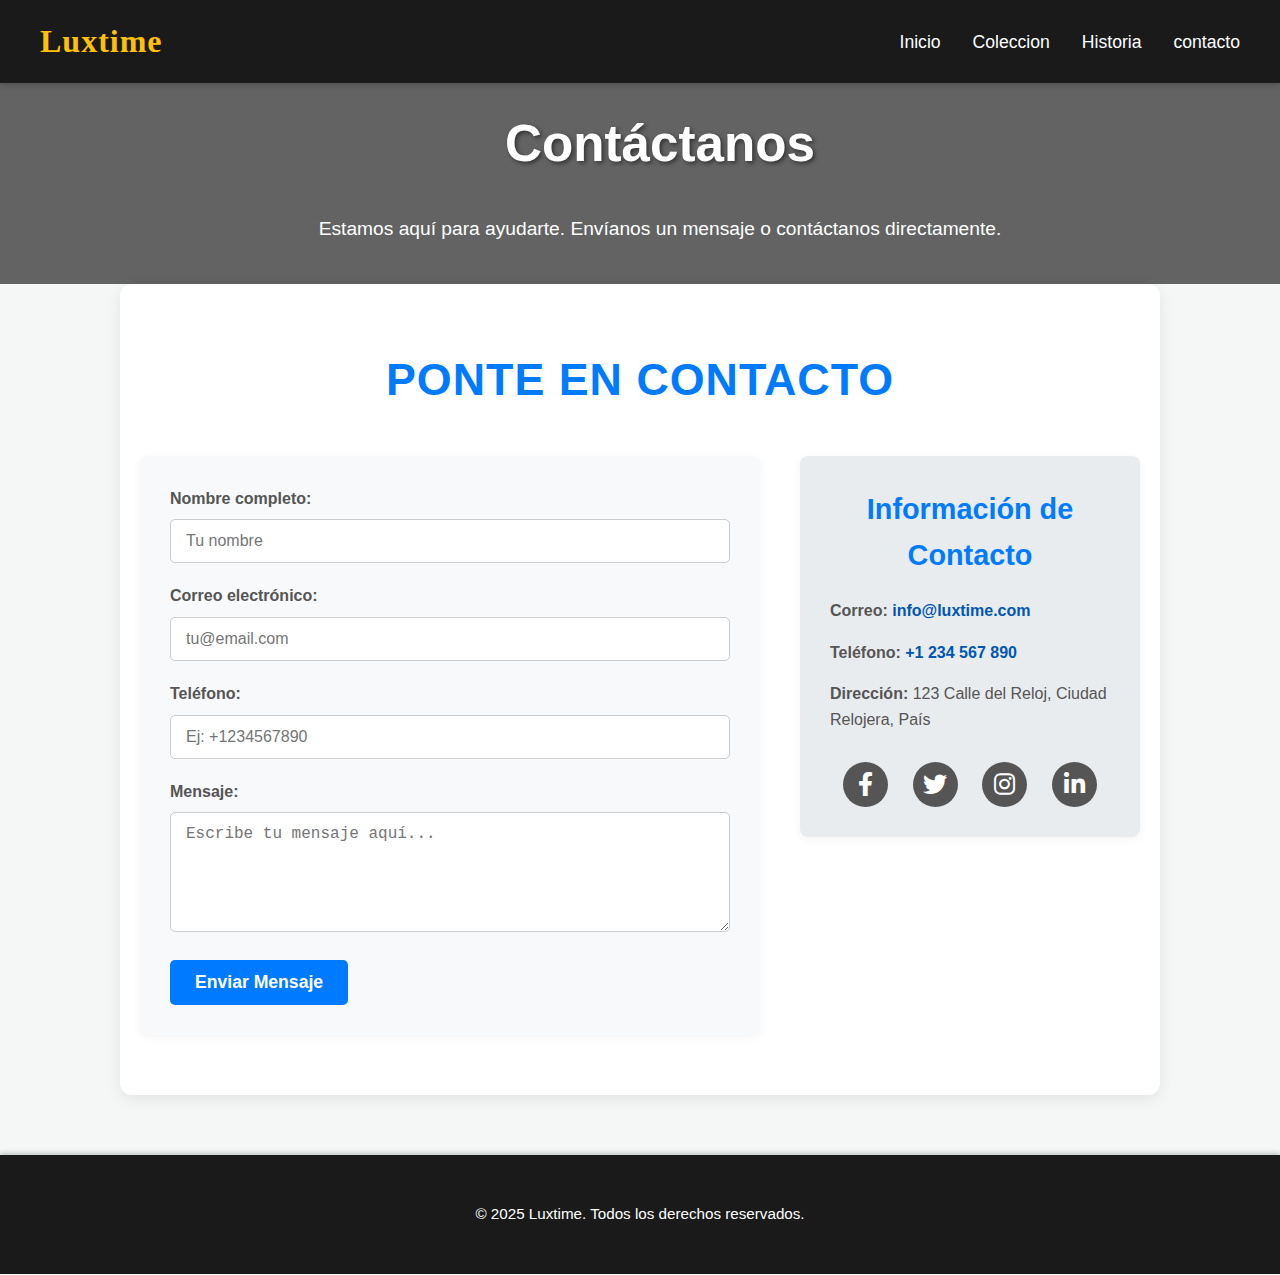
<file: principal/secundarios/contacto.html>
<!DOCTYPE html>
<html lang="es">
<head>
    <meta charset="UTF-8">
    <meta name="viewport" content="width=device-width, initial-scale=1.0">
    <title>Contacto - Luxtime</title>
    <link rel="stylesheet" href="contacto.css">
    <link rel="stylesheet" href="https://cdnjs.cloudflare.com/ajax/libs/font-awesome/6.0.0-beta3/css/all.min.css">
</head>
<body>

    <header class="main-header">
        <nav>
            <div class="logo">Luxtime</div>
            <ul>
                <li><a href="../../index.html">Inicio</a></li>
                <li><a href="coleccion.html">Coleccion</a></li>
                <li><a href="history.html">Historia</a></li>
                <li><a href="#">contacto</a></li>
            </ul>
        </nav>
    </header>

    <section class="hero-banner-small">
        <div class="banner-overlay">
            <h1>Contáctanos</h1>
            <p>Estamos aquí para ayudarte. Envíanos un mensaje o contáctanos directamente.</p>
        </div>
    </section>

    <section class="contact-section">
        <h2>Ponte en contacto</h2>
        <div class="contact-content">
            <form class="contact-form" action="#" method="post">
                <div class="form-group">
                    <label for="name">Nombre completo:</label>
                    <input type="text" id="name" name="name" required placeholder="Tu nombre">
                </div>
                <div class="form-group">
                    <label for="email">Correo electrónico:</label>
                    <input type="email" id="email" name="email" required placeholder="tu@email.com">
                </div>
                <div class="form-group">
                    <label for="phone">Teléfono:</label>
                    <input type="tel" id="phone" name="phone" placeholder="Ej: +1234567890">
                </div>
                <div class="form-group">
                    <label for="message">Mensaje:</label>
                    <textarea id="message" name="message" rows="5" required placeholder="Escribe tu mensaje aquí..."></textarea>
                </div>
                <button type="submit" class="submit-button">Enviar Mensaje</button>
            </form>

            <div class="contact-info">
                <h3>Información de Contacto</h3>
                <div class="contact-details">
                    <p><strong>Correo:</strong> <a href="mailto:info@luxtime.com">info@luxtime.com</a></p>
                    <p><strong>Teléfono:</strong> <a href="tel:+1234567890">+1 234 567 890</a></p>
                    <p><strong>Dirección:</strong> 123 Calle del Reloj, Ciudad Relojera, País</p>
                </div>
                <div class="social-links">
                    <a href="https://es-la.facebook.com/login/device-based/regular/login/" aria-label="Facebook"><i class="fab fa-facebook-f"></i></a>
                    <a href="https://x.com/?lang=es" aria-label="Twitter"><i class="fab fa-twitter"></i></a>
                    <a href="https://www.instagram.com/" aria-label="Instagram"><i class="fab fa-instagram"></i></a>
                    <a href="https://co.linkedin.com/" aria-label="LinkedIn"><i class="fab fa-linkedin-in"></i></a>
                </div>
            </div>
        </div>
    </section>

    <footer>
        <p>&copy; 2025 Luxtime. Todos los derechos reservados.</p>
    </footer>

</body>
</html>
</file>
<file: principal/secundarios/contacto.css>
/* --- Estilos Generales --- */
/* Estilos base para el cuerpo de la página, enlaces y encabezados. */
body {
    font-family: 'Arial', sans-serif;
    margin: 0;
    padding: 0;
    box-sizing: border-box;
    color: #333;
    line-height: 1.6;
    background-color: #f4f7f6;
}

a {
    text-decoration: none;
    color: #007bff;
}

h1, h2, h3 {
    margin-top: 0;
    margin-bottom: 0.5em;
    color: #333;
}

/* --- Encabezado (Header) --- */
/* Estilos generales para la barra de navegación. */
.main-header {
    background-color: #1a1a1a;
    padding: 1rem 2rem;
    color: #fff;
    position: relative;
    z-index: 100;
    box-shadow: 0 2px 5px rgba(0, 0, 0, 0.2);
}

/* Distribución del logo y el menú en la navegación. */
.main-header nav {
    display: flex;
    justify-content: space-between;
    align-items: center;
    max-width: 1200px;
    margin: 0 auto;
}

/* Estilos para el logo de la marca. */
.main-header .logo {
    font-family: 'Georgia', serif;
    font-size: 2rem;
    font-weight: bold;
    color: #ffc107;
    letter-spacing: 1px;
}

/* Estilos para la lista de enlaces de navegación. */
.main-header nav ul {
    list-style: none;
    margin: 0;
    padding: 0;
    display: flex;
    gap: 2rem;
}

/* Estilos de los enlaces de navegación, con efecto de subrayado. */
.main-header nav ul li a {
    color: #fff;
    font-size: 1.1rem;
    padding: 0.5rem 0;
    position: relative;
    transition: color 0.3s ease;
}

/* Definición del subrayado animado de los enlaces. */
.main-header nav ul li a::after {
    content: '';
    position: absolute;
    width: 0%;
    height: 2px;
    bottom: -5px;
    left: 0;
    background-color: #007bff;
    transition: width 0.3s ease-in-out;
}

/* Cambio de color del enlace al pasar el cursor. */
.main-header nav ul li a:hover {
    color: #007bff;
}

/* Animación del subrayado al pasar el cursor. */
.main-header nav ul li a:hover::after {
    width: 100%;
}

/* --- Banner Pequeño --- */
/* Estilos para la capa de superposición del banner, centra el texto. */
.hero-banner-small .banner-overlay {
    background-color: rgba(0, 0, 0, 0.6);
    width: 100%;
    height: 100%;
    display: flex;
    flex-direction: column;
    justify-content: center;
    align-items: center;
    color: #fff;
    padding: 20px;
}

/* Estilos para el título principal del banner. */
.hero-banner-small h1 {
    font-size: 3.2rem;
    margin-bottom: 10px;
    color: #fff;
    text-shadow: 2px 2px 4px rgba(0, 0, 0, 0.5);
}

/* Estilos para el párrafo de texto del banner. */
.hero-banner-small p {
    font-size: 1.2rem;
    color: #fff;
}

/* --- Sección de Contacto --- */
/* Estilos generales para la sección de contacto: padding, ancho, centrado y sombra. */
.contact-section {
    padding: 60px 20px;
    max-width: 1000px;
    margin: 0 auto;
    text-align: center;
    background-color: #fff;
    border-radius: 12px;
    box-shadow: 0 4px 15px rgba(0, 0, 0, 0.08);
    margin-bottom: 60px;
}

/* Estilos para el título de la sección de contacto. */
.contact-section h2 {
    font-size: 2.8rem;
    margin-bottom: 40px;
    color: #007bff;
    text-transform: uppercase;
    letter-spacing: 1px;
}

/* Distribución del formulario y la información de contacto con Flexbox. */
.contact-content {
    display: flex;
    flex-wrap: wrap;
    gap: 40px;
    justify-content: center;
    align-items: flex-start;
}

/* Estilos para el contenedor del formulario de contacto. */
.contact-form {
    flex: 2;
    min-width: 300px;
    padding: 30px;
    background-color: #f8f9fa;
    border-radius: 8px;
    box-shadow: 0 2px 10px rgba(0, 0, 0, 0.05);
    text-align: left;
}

/* Espaciado para cada grupo de formulario (label + input/textarea). */
.form-group {
    margin-bottom: 20px;
}

/* Estilos para las etiquetas de los campos del formulario. */
.form-group label {
    display: block;
    margin-bottom: 8px;
    font-weight: bold;
    color: #555;
}

/* Estilos para los campos de entrada de texto y textarea. */
.form-group input[type="text"],
.form-group input[type="email"],
.form-group input[type="tel"],
.form-group textarea {
    width: 100%;
    padding: 12px 15px;
    border: 1px solid #ccc;
    border-radius: 5px;
    font-size: 1rem;
    box-sizing: border-box;
    transition: border-color 0.3s ease;
}

/* Permite redimensionar verticalmente el textarea y establece una altura mínima. */
.form-group textarea {
    resize: vertical;
    min-height: 120px;
}

/* Resalta los campos inválidos con borde rojo y sombra. */
.form-group input:focus:invalid,
.form-group textarea:focus:invalid {
    border-color: #dc3545;
    box-shadow: 0 0 0 0.2rem rgba(220, 53, 69, 0.25);
}

/* Resalta los campos válidos (después de escribir) con borde verde y sombra. */
.form-group input:valid:not(:placeholder-shown),
.form-group textarea:valid:not(:placeholder-shown) {
    border-color: #28a745;
    box-shadow: 0 0 0 0.2rem rgba(40, 167, 69, 0.25);
}

/* Estilos para el botón de enviar del formulario. */
.submit-button {
    display: inline-block;
    background-color: #007bff;
    color: #fff;
    padding: 12px 25px;
    border: none;
    border-radius: 5px;
    font-size: 1.1rem;
    font-weight: bold;
    cursor: pointer;
    transition: background-color 0.3s ease, transform 0.3s ease;
}

/* Efecto al pasar el cursor sobre el botón de enviar. */
.submit-button:hover {
    background-color: #0056b3;
    transform: translateY(-2px);
}

/* Estilos para el bloque de información de contacto. */
.contact-info {
    flex: 1;
    min-width: 250px;
    padding: 30px;
    background-color: #e9ecef;
    border-radius: 8px;
    box-shadow: 0 2px 10px rgba(0, 0, 0, 0.05);
    text-align: left;
}

/* Estilos para el título de la información de contacto. */
.contact-info h3 {
    color: #007bff;
    font-size: 1.8rem;
    margin-bottom: 20px;
    text-align: center;
}

/* Estilos para los párrafos de detalles de contacto. */
.contact-details p {
    margin-bottom: 10px;
    font-size: 1rem;
    color: #555;
}

/* Estilos para los enlaces dentro de los detalles de contacto. */
.contact-details p a {
    color: #0056b3;
    font-weight: bold;
}

/* Estilos para el contenedor de enlaces a redes sociales. */
.social-links {
    margin-top: 30px;
    text-align: center;
}

/* Estilos para cada icono de red social. */
.social-links a {
    display: inline-block;
    width: 45px;
    height: 45px;
    background-color: #555;
    color: #fff;
    border-radius: 50%;
    margin: 0 10px;
    line-height: 45px;
    font-size: 1.5rem;
    transition: background-color 0.3s ease, transform 0.3s ease;
}

/* Efecto al pasar el cursor sobre los iconos de redes sociales. */
.social-links a:hover {
    background-color: #007bff;
    transform: translateY(-3px) scale(1.1);
}

/* --- Pie de Página (Footer) --- */
/* Estilos para el pie de página de la web. */
footer {
    background-color: #1a1a1a;
    color: #fff;
    text-align: center;
    padding: 2rem;
    font-size: 0.95rem;
    box-shadow: 0 -2px 5px rgba(0, 0, 0, 0.2);
}

/* --- Diseño Adaptable (Responsive) --- */
/* Media query para pantallas medianas (hasta 992px): ajusta navegación, banner y contacto. */
@media (max-width: 992px) {
    /* Ajustes para Header y Banner */
    .main-header nav { flex-direction: column; gap: 1rem; }
    .main-header nav ul { flex-direction: column; align-items: center; gap: 0.8rem; }
    .hero-banner-small h1 { font-size: 2.5rem; }
    .hero-banner-small p { font-size: 1rem; }

    /* Ajustes de Secciones Generales */
    h1, h2 { font-size: 2.2rem; }

    /* Sección de Contacto */
    .contact-content { flex-direction: column; gap: 30px; }
    .contact-form, .contact-info { width: 100%; min-width: auto; }
}

/* Media query para pantallas pequeñas (hasta 480px): ajusta fuentes y elementos de contacto. */
@media (max-width: 480px) {
    /* Ajustes Generales de Fuentes */
    h1, h2 { font-size: 1.8rem; }
    .hero-banner-small h1 { font-size: 1.8rem; }
    .hero-banner-small p { font-size: 0.9rem; }

    /* Ajustes de Contenido Específico (Solo Contacto) */
    .contact-section h2 { font-size: 2rem; }
    .contact-form, .contact-info { padding: 20px; }
    .social-links a {
        width: 40px;
        height: 40px;
        font-size: 1.3rem;
        line-height: 40px;
        margin: 0 5px;
    }
}
</file>
